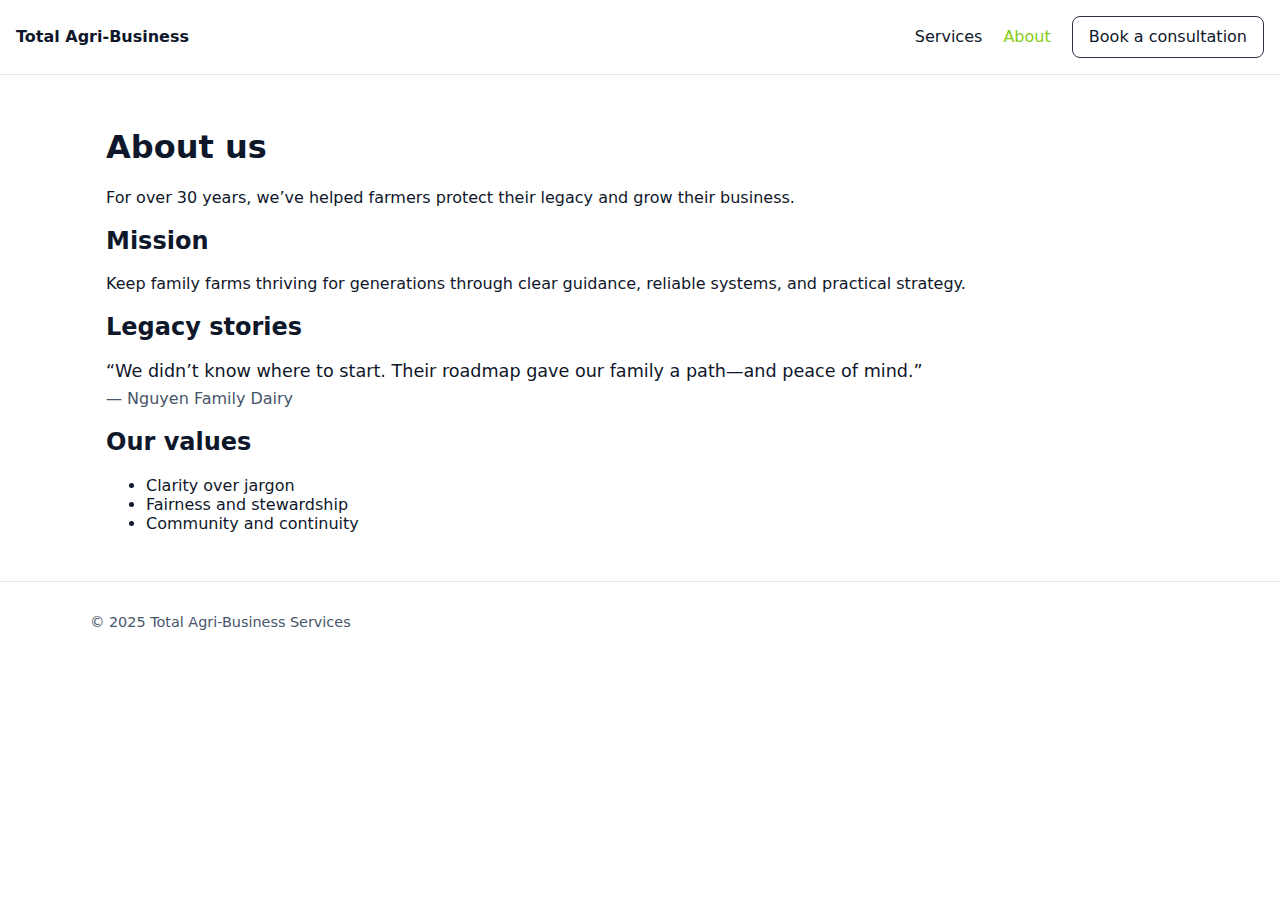
<file: about.html>
<!doctype html>
<html lang="en">
<head>
  <meta charset="utf-8">
  <title>About | Total Agri-Business Services</title>
  <meta name="viewport" content="width=device-width, initial-scale=1">
  <meta name="description" content="Our mission, team, and commitment to farm legacy.">
  <link rel="stylesheet" href="styles.css">
</head>
<body>
  <header class="site-header">
    <a class="logo" href="index.html">Total Agri-Business</a>
    <nav class="nav">
      <a href="services.html">Services</a>
      <a href="about.html" class="active">About</a>
      <a href="contact.html" class="btn">Book a consultation</a>
    </nav>
  </header>

  <main class="container">
    <h1>About us</h1>
    <p>For over 30 years, we’ve helped farmers protect their legacy and grow their business.</p>

    <section>
      <h2>Mission</h2>
      <p>Keep family farms thriving for generations through clear guidance, reliable systems, and practical strategy.</p>
    </section>

    <section id="stories">
      <h2>Legacy stories</h2>
      <article class="story">
        <blockquote>“We didn’t know where to start. Their roadmap gave our family a path—and peace of mind.”</blockquote>
        <p class="cite">— Nguyen Family Dairy</p>
      </article>
    </section>

    <section>
      <h2>Our values</h2>
      <ul class="bullets">
        <li>Clarity over jargon</li>
        <li>Fairness and stewardship</li>
        <li>Community and continuity</li>
      </ul>
    </section>
  </main>

  <footer class="site-footer">
    <div class="container smallprint">© 2025 Total Agri-Business Services</div>
  </footer>
</body>
</html>
</file>
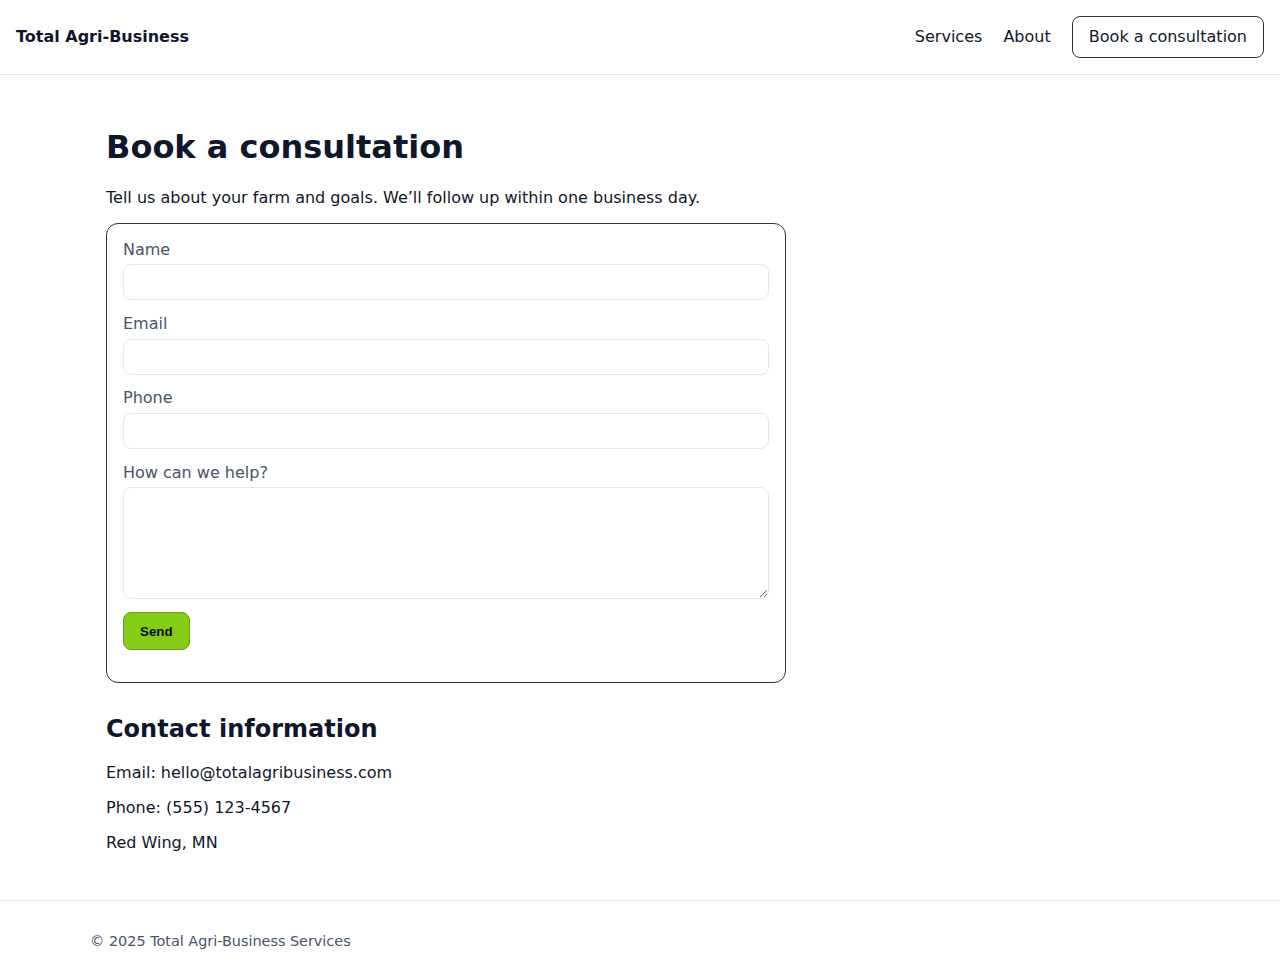
<file: contact.html>
<!doctype html>
<html lang="en">
<head>
  <meta charset="utf-8">
  <title>Contact | Total Agri-Business Services</title>
  <meta name="viewport" content="width=device-width, initial-scale=1">
  <meta name="description" content="Book a consultation or request a quote.">
  <link rel="stylesheet" href="styles.css">
</head>
<body>
  <header class="site-header">
    <a class="logo" href="index.html">Total Agri-Business</a>
    <nav class="nav">
      <a href="services.html">Services</a>
      <a href="about.html">About</a>
      <a href="contact.html" class="btn">Book a consultation</a>
    </nav>
  </header>

  <main class="container">
    <h1>Book a consultation</h1>
    <p>Tell us about your farm and goals. We’ll follow up within one business day.</p>

    <form class="form" action="#" method="post" onsubmit="return submitForm(event)">
      <div class="field">
        <label for="name">Name</label>
        <input id="name" name="name" required>
      </div>
      <div class="field">
        <label for="email">Email</label>
        <input id="email" name="email" type="email" required>
      </div>
      <div class="field">
        <label for="phone">Phone</label>
        <input id="phone" name="phone">
      </div>
      <div class="field">
        <label for="message">How can we help?</label>
        <textarea id="message" name="message" rows="6" required></textarea>
      </div>
      <button class="btn primary" type="submit">Send</button>
      <p id="form-status" class="status" aria-live="polite"></p>
    </form>

    <section class="contact-info">
      <h2>Contact information</h2>
      <p>Email: hello@totalagribusiness.com</p>
      <p>Phone: (555) 123-4567</p>
      <p>Red Wing, MN</p>
    </section>
  </main>

  <footer class="site-footer">
    <div class="container smallprint">© 2025 Total Agri-Business Services</div>
  </footer>

  <script src="script.js"></script>
</body>
</html>
</file>
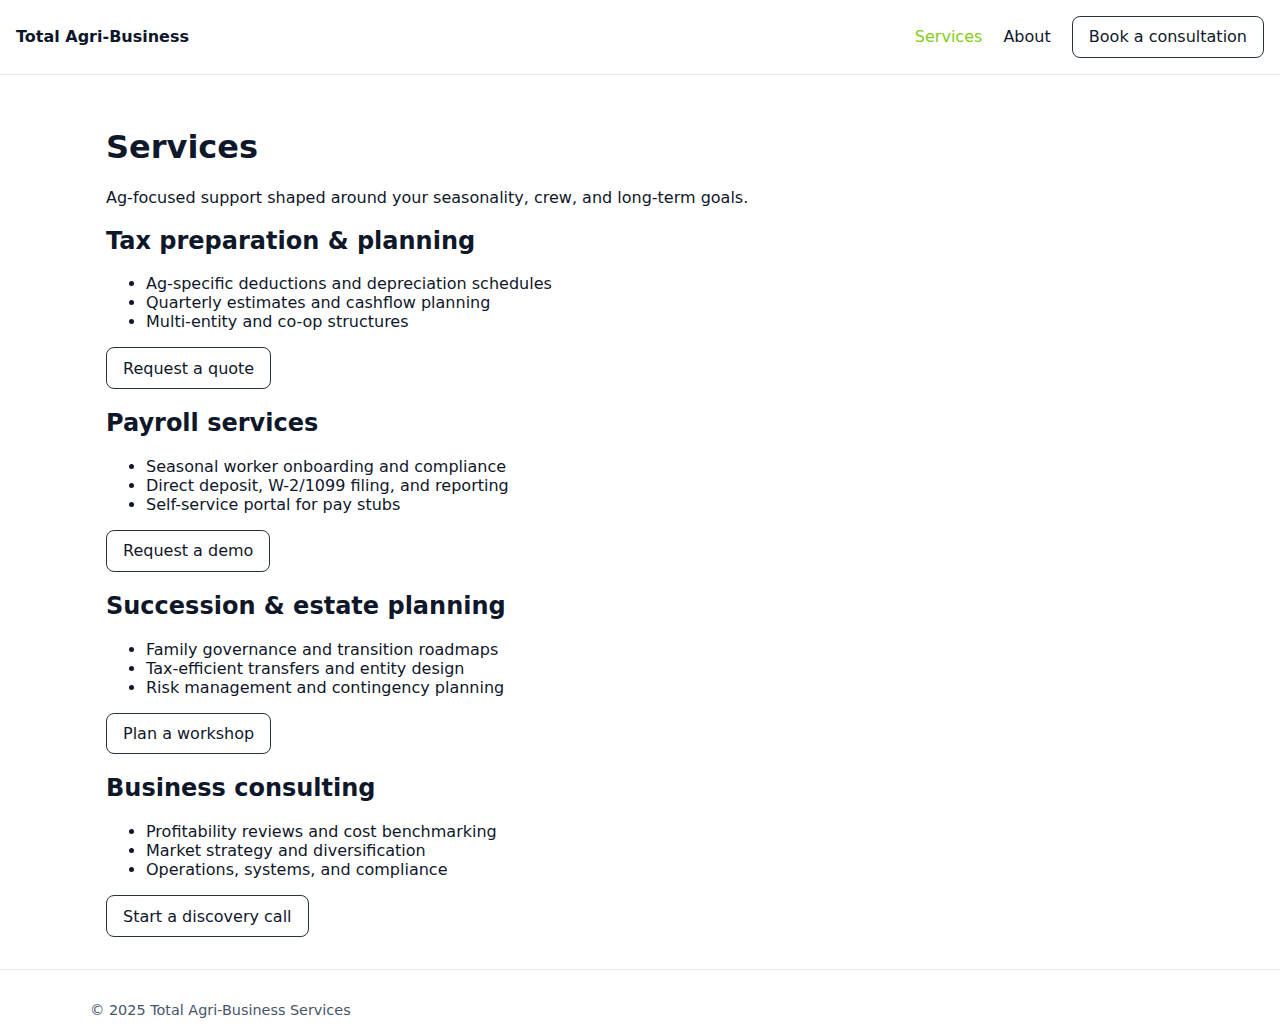
<file: services.html>
<!doctype html>
<html lang="en">
<head>
  <meta charset="utf-8">
  <title>Services | Total Agri-Business Services</title>
  <meta name="viewport" content="width=device-width, initial-scale=1">
  <meta name="description" content="Tax, payroll, succession planning, and ag business consulting.">
  <link rel="stylesheet" href="styles.css">
</head>
<body>
  <header class="site-header">
    <a class="logo" href="index.html">Total Agri-Business</a>
    <nav class="nav">
      <a href="services.html" class="active">Services</a>
      <a href="about.html">About</a>
      <a href="contact.html" class="btn">Book a consultation</a>
    </nav>
  </header>

  <main class="container">
    <h1>Services</h1>
    <p>Ag-focused support shaped around your seasonality, crew, and long-term goals.</p>

    <section id="tax" class="service">
      <h2>Tax preparation & planning</h2>
      <ul class="bullets">
        <li>Ag-specific deductions and depreciation schedules</li>
        <li>Quarterly estimates and cashflow planning</li>
        <li>Multi-entity and co-op structures</li>
      </ul>
      <a class="btn ghost" href="contact.html">Request a quote</a>
    </section>

    <section id="payroll" class="service">
      <h2>Payroll services</h2>
      <ul class="bullets">
        <li>Seasonal worker onboarding and compliance</li>
        <li>Direct deposit, W-2/1099 filing, and reporting</li>
        <li>Self-service portal for pay stubs</li>
      </ul>
      <a class="btn ghost" href="contact.html">Request a demo</a>
    </section>

    <section id="succession" class="service">
      <h2>Succession & estate planning</h2>
      <ul class="bullets">
        <li>Family governance and transition roadmaps</li>
        <li>Tax-efficient transfers and entity design</li>
        <li>Risk management and contingency planning</li>
      </ul>
      <a class="btn ghost" href="contact.html">Plan a workshop</a>
    </section>

    <section id="consulting" class="service">
      <h2>Business consulting</h2>
      <ul class="bullets">
        <li>Profitability reviews and cost benchmarking</li>
        <li>Market strategy and diversification</li>
        <li>Operations, systems, and compliance</li>
      </ul>
      <a class="btn ghost" href="contact.html">Start a discovery call</a>
    </section>
  </main>

  <footer class="site-footer">
    <div class="container smallprint">© 2025 Total Agri-Business Services</div>
  </footer>
</body>
</html>
</file>
<file: styles.css>
:root {
  --bg: #0f172a;        /* slate-900 */
  --surface: #111827;   /* gray-900 */
  --text: #e5e7eb;      /* gray-200 */
  --muted: #9ca3af;     /* gray-400 */
  --brand: #84cc16;     /* lime-400 */
  --brand-dark: #65a30d;
  --card: #1f2937;      /* gray-800 */
}

* { box-sizing: border-box; }
html, body { margin: 0; padding: 0; background: var(--bg); color: var(--text); font-family: system-ui, -apple-system, Segoe UI, Roboto, sans-serif; }

.container { max-width: 1100px; margin: 0 auto; padding: 2rem 1rem; }
.smallprint { color: var(--muted); font-size: .9rem; padding: 1rem 0; }

.site-header { display: flex; justify-content: space-between; align-items: center; padding: 1rem 1rem; border-bottom: 1px solid #1f2937; position: sticky; top: 0; background: var(--bg); z-index: 10; }
.logo { font-weight: 700; color: var(--text); text-decoration: none; }
.nav a { color: var(--text); text-decoration: none; margin-left: 1rem; }
.nav a.active { color: var(--brand); }
.nav .btn { margin-left: 1rem; }

.hero { min-height: 55vh; background-size: cover; background-position: center; display: grid; place-items: center; text-align: center; }
.hero-inner { background: linear-gradient(to bottom, rgba(15,23,42,.6), rgba(15,23,42,.9)); padding: 2rem; border-radius: .75rem; max-width: 800px; }
.hero h1 { font-size: clamp(2rem, 4vw, 3rem); margin: 0 0 .75rem; }
.hero p { color: var(--muted); margin: 0 0 1rem; }

.btn { display: inline-block; padding: .65rem 1rem; border-radius: .5rem; border: 1px solid #2a3342; color: var(--text); text-decoration: none; }
.btn.primary { background: var(--brand); color: #0a0f1f; border-color: var(--brand-dark); font-weight: 600; }
.btn.primary:hover { background: var(--brand-dark); }
.btn.ghost { background: transparent; }
.cta-group { display: flex; gap: .75rem; justify-content: center; flex-wrap: wrap; }

.trust { background: var(--surface); border-top: 1px solid #1f2937; border-bottom: 1px solid #1f2937; }

.services-grid { display: grid; grid-template-columns: repeat(auto-fit, minmax(240px, 1fr)); gap: 1rem; }
.card { background: var(--card); padding: 1rem; border-radius: .75rem; border: 1px solid #2a3342; }
.card h3 { margin: 0 0 .5rem; }
.card .link { color: var(--brand); text-decoration: none; }

.stories .story { background: var(--card); padding: 1rem; border-radius: .75rem; border: 1px solid #2a3342; margin-bottom: 1rem; }
blockquote { margin: 0; font-size: 1.1rem; }
.cite { color: var(--muted); margin-top: .5rem; }

.resource-list { list-style: none; padding: 0; }
.resource-list li { margin-bottom: .5rem; }
.resource-list a { color: var(--brand); text-decoration: none; }

.form { background: var(--card); padding: 1rem; border-radius: .75rem; border: 1px solid #2a3342; max-width: 680px; }
.field { display: grid; gap: .35rem; margin-bottom: .85rem; }
input, textarea { width: 100%; padding: .6rem .7rem; border-radius: .5rem; border: 1px solid #2a3342; background: #0b1225; color: var(--text); }
label { color: var(--muted); }

.contact-info { margin-top: 2rem; }
.site-footer { border-top: 1px solid #1f2937; padding-top: 1rem; }
.footer-grid { display: grid; grid-template-columns: repeat(auto-fit, minmax(220px, 1fr)); gap: 1rem; }

@media (prefers-color-scheme: light) {
  :root {
    --bg: #ffffff;
    --surface: #f9fafb;
    --text: #0f172a;
    --muted: #475569;
    --card: #ffffff;
  }
  .site-header, .site-footer, .trust { border-color: #e5e7eb; }
  input, textarea { background: #ffffff; border-color: #e5e7eb; }
}
</file>
